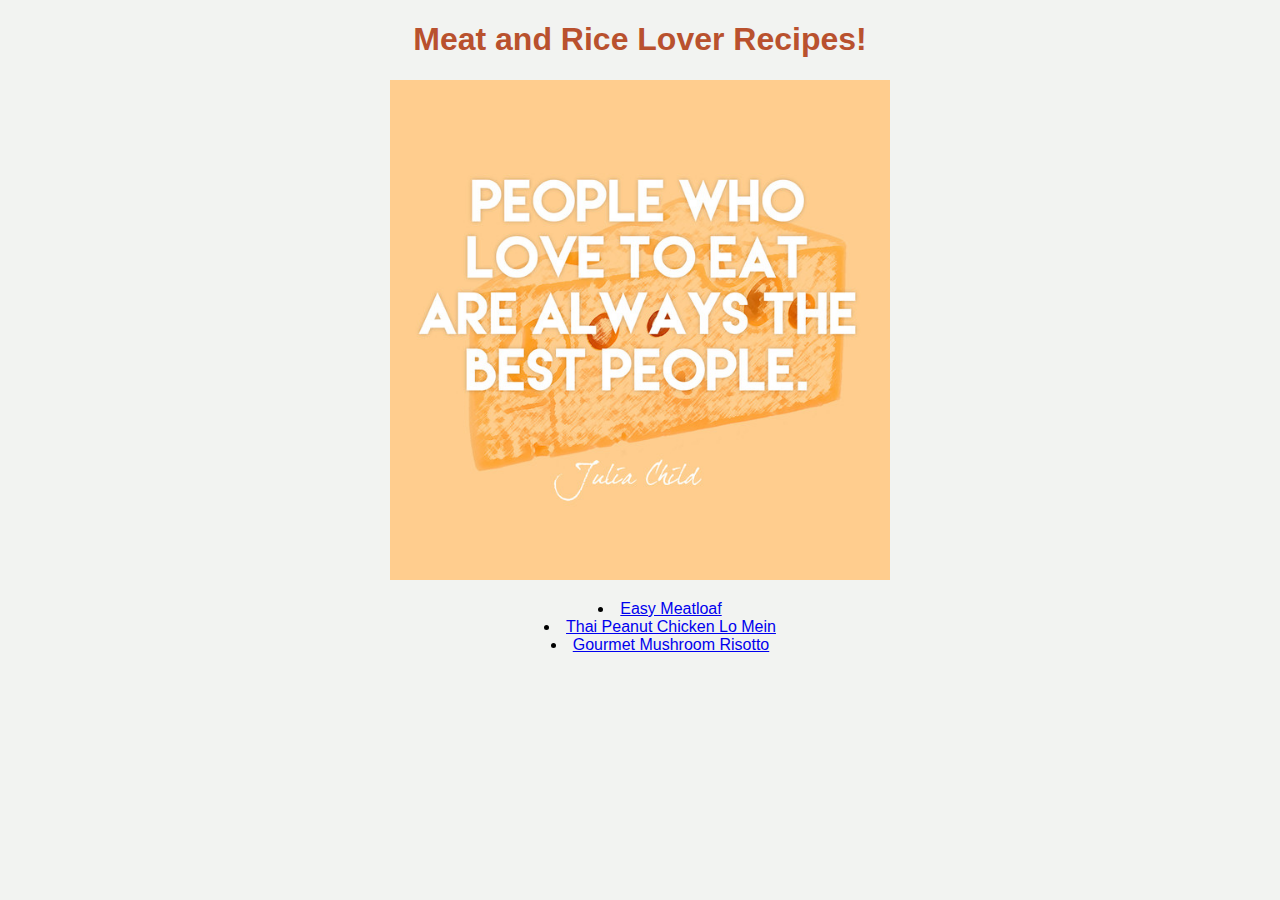
<file: index.html>
<!DOCTYPE html>
<html lang="en">
    <head>
        <meta charset="utf-8">
        <title>Ridge's Odin Recipes</title>
        <link rel="stylesheet" href="styles.css">
    </head>
    <body>
        <h1>Meat and Rice Lover Recipes!</h1>
        <img src="./images/people-love-to-eat.jpg">
        <ul>
            <li><a href="./recipes/meatloaf.html">Easy Meatloaf</a></li>
            <li><a href="./recipes/peanut-chicken-lo-mein.html">Thai Peanut Chicken Lo Mein</a></li>
            <li><a href="./recipes/mushroom-risotto.html">Gourmet Mushroom Risotto</a></li>
        </ul>
    </body>
</html>
</file>
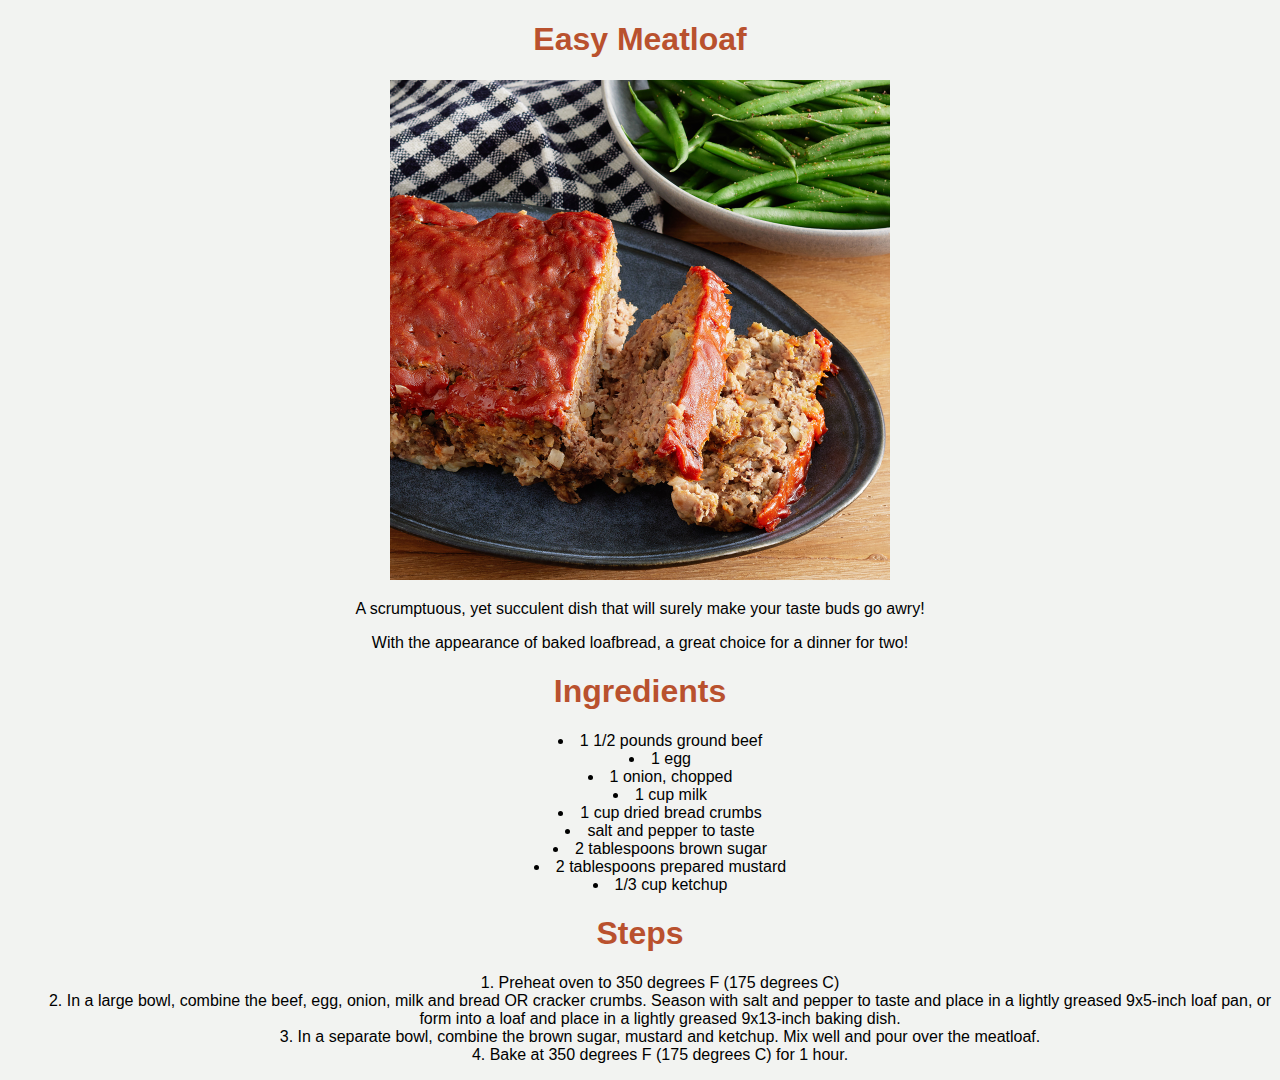
<file: recipes/meatloaf.html>
<!DOCTYPE html>
<html lang="en">
    <head>
        <meta charset="utf-8">
        <title>Easy Meatloaf</title>
        <link rel="stylesheet" href="./../styles.css">
    </head>
    <body>
        <h1>Easy Meatloaf</h1>
        
        <img src="./../images/meatloaf.jpeg">
        
        <p>A scrumptuous, yet succulent dish that will surely make your taste buds go awry!</p>
        
        <p>With the appearance of baked loafbread, a great choice for a dinner for two! </p>
        
        <h1>Ingredients</h1>
        
        <ul>
            <li>1 1/2 pounds ground beef</li>
            <li>1 egg</li>
            <li>1 onion, chopped</li>
            <li>1 cup milk</li>
            <li>1 cup dried bread crumbs</li>
            <li>salt and pepper to taste</li>
            <li>2 tablespoons brown sugar</li>
            <li>2 tablespoons prepared mustard</li>
            <li>1/3 cup ketchup</li>
        </ul>

        <h1>Steps</h1>

        <ol>
            <li>Preheat oven to 350 degrees F (175 degrees C)</li>
            <li>In a large bowl, combine the beef, egg, onion, milk and bread OR cracker crumbs. Season with salt and pepper to taste and place in a lightly greased 9x5-inch loaf pan, or form into a loaf and place in a lightly greased 9x13-inch baking dish.</li>
            <li>In a separate bowl, combine the brown sugar, mustard and ketchup. Mix well and pour over the meatloaf.</li>
            <li>Bake at 350 degrees F (175 degrees C) for 1 hour.</li>
        </ol>

    </body>
</html>
</file>
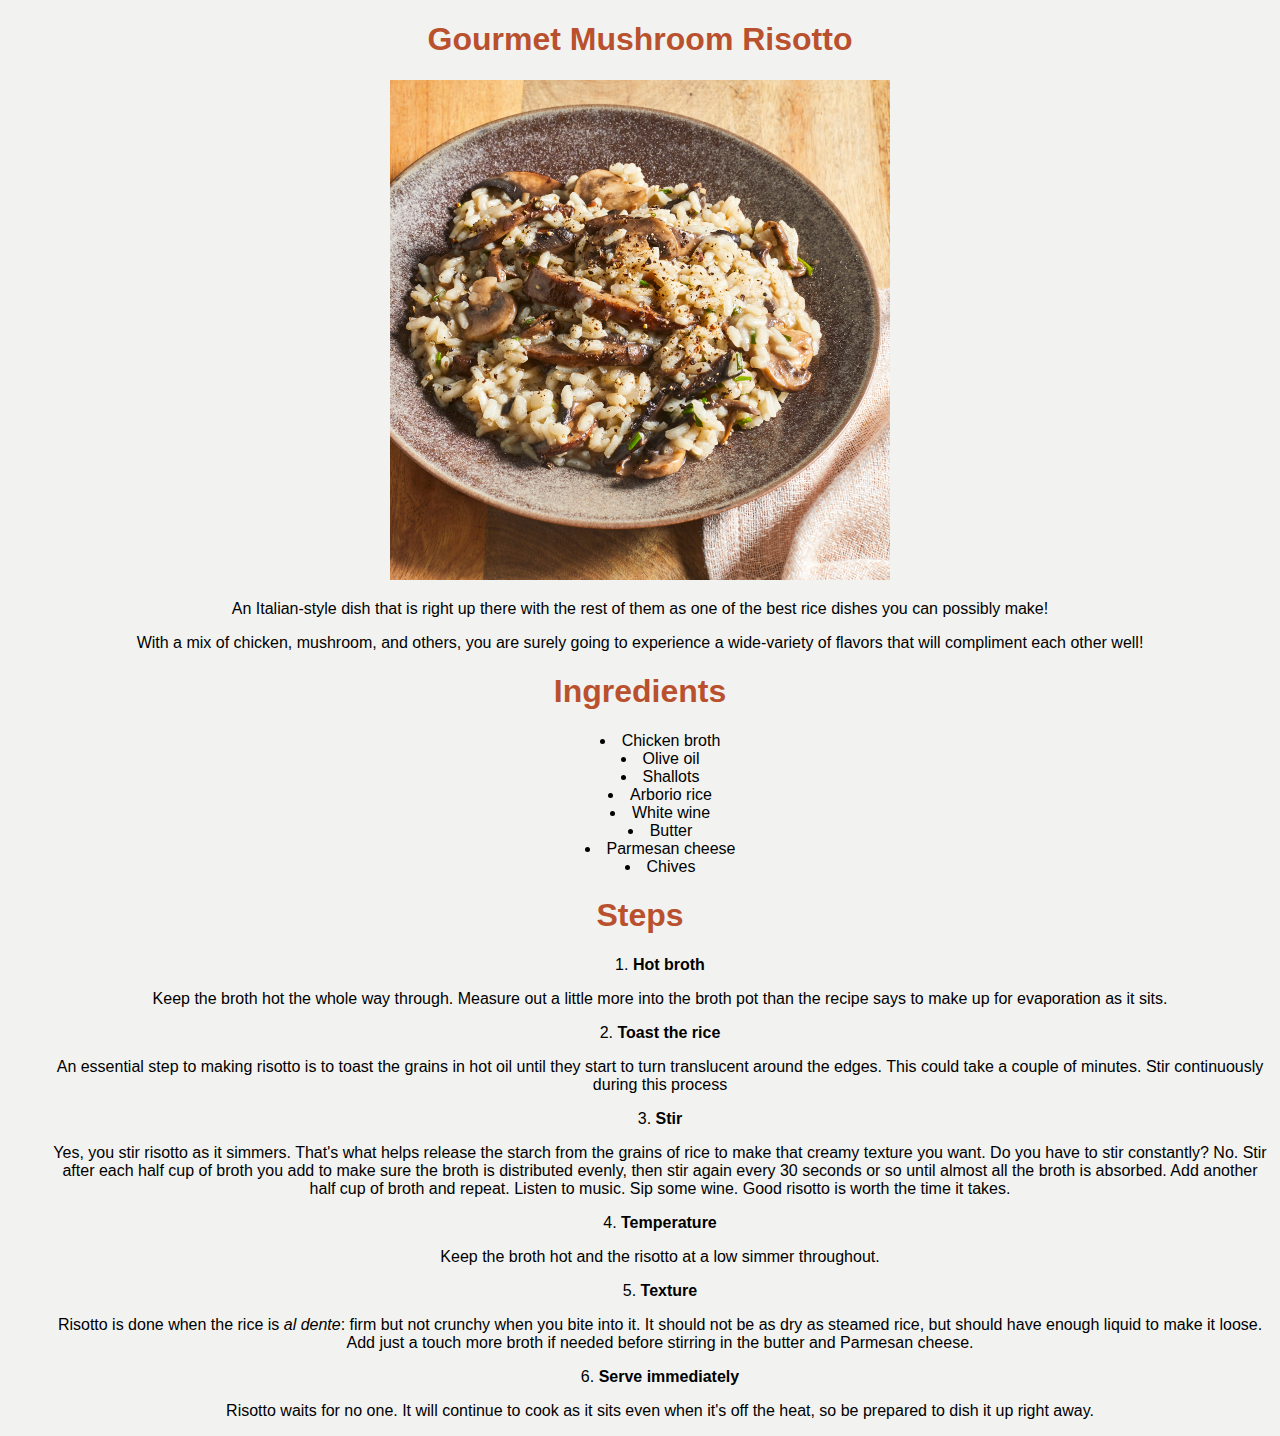
<file: recipes/mushroom-risotto.html>
<!DOCTYPE html>
<html lang="en">
    <head>
        <meta charset="utf-8">
        <title>Gourmet Mushroom Risotto</title>
        <link rel="stylesheet" href="./../styles.css">
    </head>
    <body>
        <h1>Gourmet Mushroom Risotto</h1>

        <img src="./../images/mushroom-risotto.jpeg">

        <p>An Italian-style dish that is right up there with the rest of them as one of the best rice dishes you can possibly make!</p>
        
        <p>With a mix of chicken, mushroom, and others, you are surely going to experience a wide-variety of flavors that will compliment each other well!</p>

        <h1>Ingredients</h1>

        <ul>
            <li>Chicken broth</li>
            <li>Olive oil</li>
            <li>Shallots</li>
            <li>Arborio rice</li>
            <li>White wine</li>
            <li>Butter</li>
            <li>Parmesan cheese</li>
            <li>Chives</li>
        </ul>

        <h1>Steps</h1>

        <ol>
            <li><strong>Hot broth</strong></li>
            <p>Keep the broth hot the whole way through. Measure out a little more into the broth pot than the recipe says to make up for evaporation as it sits.</p>
            <li><strong>Toast the rice</strong></li>
            <p>An essential step to making risotto is to toast the grains in hot oil until they start to turn translucent around the edges. This could take a couple of minutes. Stir continuously during this process</p>
            <li><strong>Stir</strong></li>
            <p>Yes, you stir risotto as it simmers. That's what helps release the starch from the grains of rice to make that creamy texture you want. Do you have to stir constantly? No. Stir after each half cup of broth you add to make sure the broth is distributed evenly, then stir again every 30 seconds or so until almost all the broth is absorbed. Add another half cup of broth and repeat. Listen to music. Sip some wine. Good risotto is worth the time it takes.</p>
            <li><strong>Temperature</strong></li>
            <p>Keep the broth hot and the risotto at a low simmer throughout.</p>
            <li><strong>Texture</strong></li>
            <p>Risotto is done when the rice is <em>al dente</em>: firm but not crunchy when you bite into it. It should not be as dry as steamed rice, but should have enough liquid to make it loose. Add just a touch more broth if needed before stirring in the butter and Parmesan cheese.</p>
            <li><strong>Serve immediately</strong></li>
            <p>Risotto waits for no one. It will continue to cook as it sits even when it's off the heat, so be prepared to dish it up right away.</p>
        </ol>

    </body>
</html>
</file>
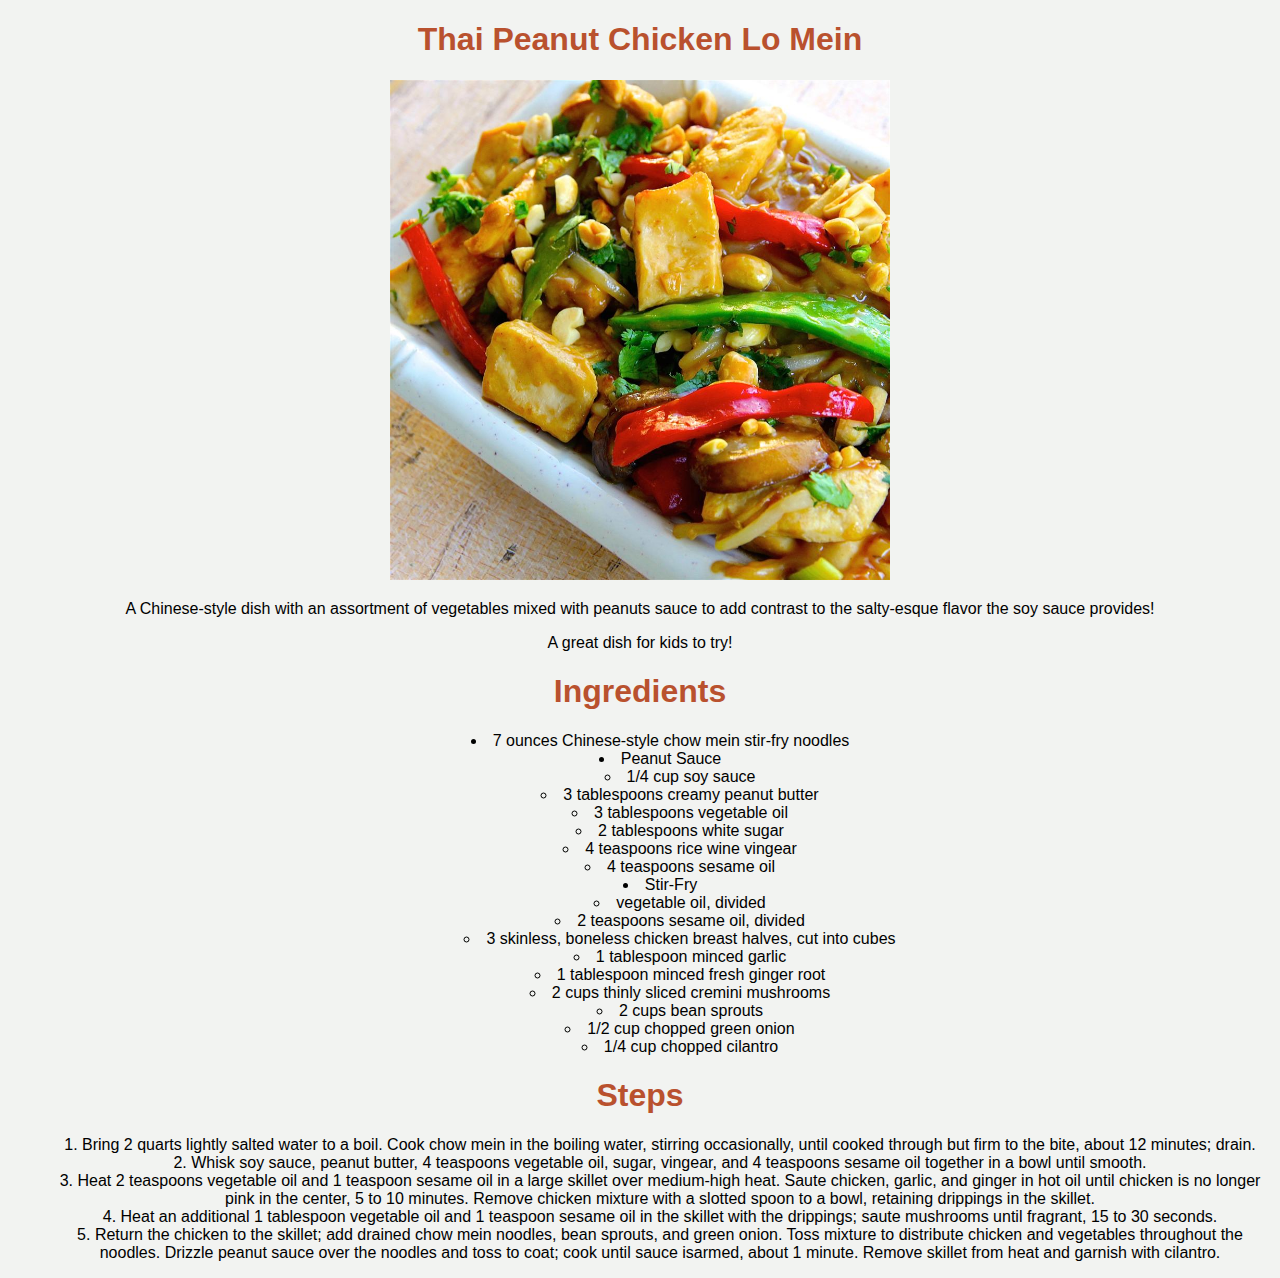
<file: recipes/peanut-chicken-lo-mein.html>
<!DOCTYPE html>
<html lang="en">
    <head>
        <meta charset="utf-8">
        <title>Thai Peanut Chicken Lo Mein</title>
        <link rel="stylesheet" href="./../styles.css">
    </head>
    <body>
        <h1>Thai Peanut Chicken Lo Mein</h1>

        <img src="./../images/chicken-lo-mein.jpg">

        <p>A Chinese-style dish with an assortment of vegetables mixed with peanuts sauce to add contrast to the salty-esque flavor the soy sauce provides!</p>

        <p>A great dish for kids to try!</p>

        <h1>Ingredients</h1>

        <ul>
            <li>7 ounces Chinese-style chow mein stir-fry noodles</li>
            <li>Peanut Sauce</li>
            <ul>
                <li>1/4 cup soy sauce</li>
                <li>3 tablespoons creamy peanut butter</li>
                <li>3 tablespoons vegetable oil</li>
                <li>2 tablespoons white sugar</li>
                <li>4 teaspoons rice wine vingear</li>
                <li>4 teaspoons sesame oil</li>
            </ul>
            <li>Stir-Fry</li>
            <ul>
                <li>vegetable oil, divided</li>
                <li>2 teaspoons sesame oil, divided</li>
                <li>3 skinless, boneless chicken breast halves, cut into cubes</li>
                <li>1 tablespoon minced garlic</li>
                <li>1 tablespoon minced fresh ginger root</li>
                <li>2 cups thinly sliced cremini mushrooms</li>
                <li>2 cups bean sprouts</li>
                <li>1/2 cup chopped green onion</li>
                <li>1/4 cup chopped cilantro</li>
            </ul>
        </ul>

        <h1>Steps</h1>

        <ol>
            <li>Bring 2 quarts lightly salted water to a boil. Cook chow mein in the boiling water, stirring occasionally, until cooked through but firm to the bite, about 12 minutes; drain.</li>
            <li>Whisk soy sauce, peanut butter, 4 teaspoons vegetable oil, sugar, vingear, and 4 teaspoons sesame oil together in a bowl until smooth.</li>
            <li>Heat 2 teaspoons vegetable oil and 1 teaspoon sesame oil in a large skillet over medium-high heat. Saute chicken, garlic, and ginger in hot oil until chicken is no longer pink in the center, 5 to 10 minutes. Remove chicken mixture with a slotted spoon to a bowl, retaining drippings in the skillet.</li>
            <li>Heat an additional 1 tablespoon vegetable oil and 1 teaspoon sesame oil in the skillet with the drippings; saute mushrooms until fragrant, 15 to 30 seconds.</li>
            <li>Return the chicken to the skillet; add drained chow mein noodles, bean sprouts, and green onion. Toss mixture to distribute chicken and vegetables throughout the noodles. Drizzle peanut sauce over the noodles and toss to coat; cook until sauce isarmed, about 1 minute. Remove skillet from heat and garnish with cilantro.</li>
        </ol>

    </body>
</html>
</file>
<file: styles.css>
body {
    background-color: rgb(242,243,241);
    text-align: center;
    font-family: 'Lucida Sans', 'Lucida Sans Regular', 'Lucida Grande', 'Lucida Sans Unicode', Geneva, Verdana, sans-serif;
}

h1 {
    color: rgb(185,81,46);
}

ol,
ul {
    list-style-position: inside;
}

img {
    height: auto;
    width: 500px;
}
</file>
